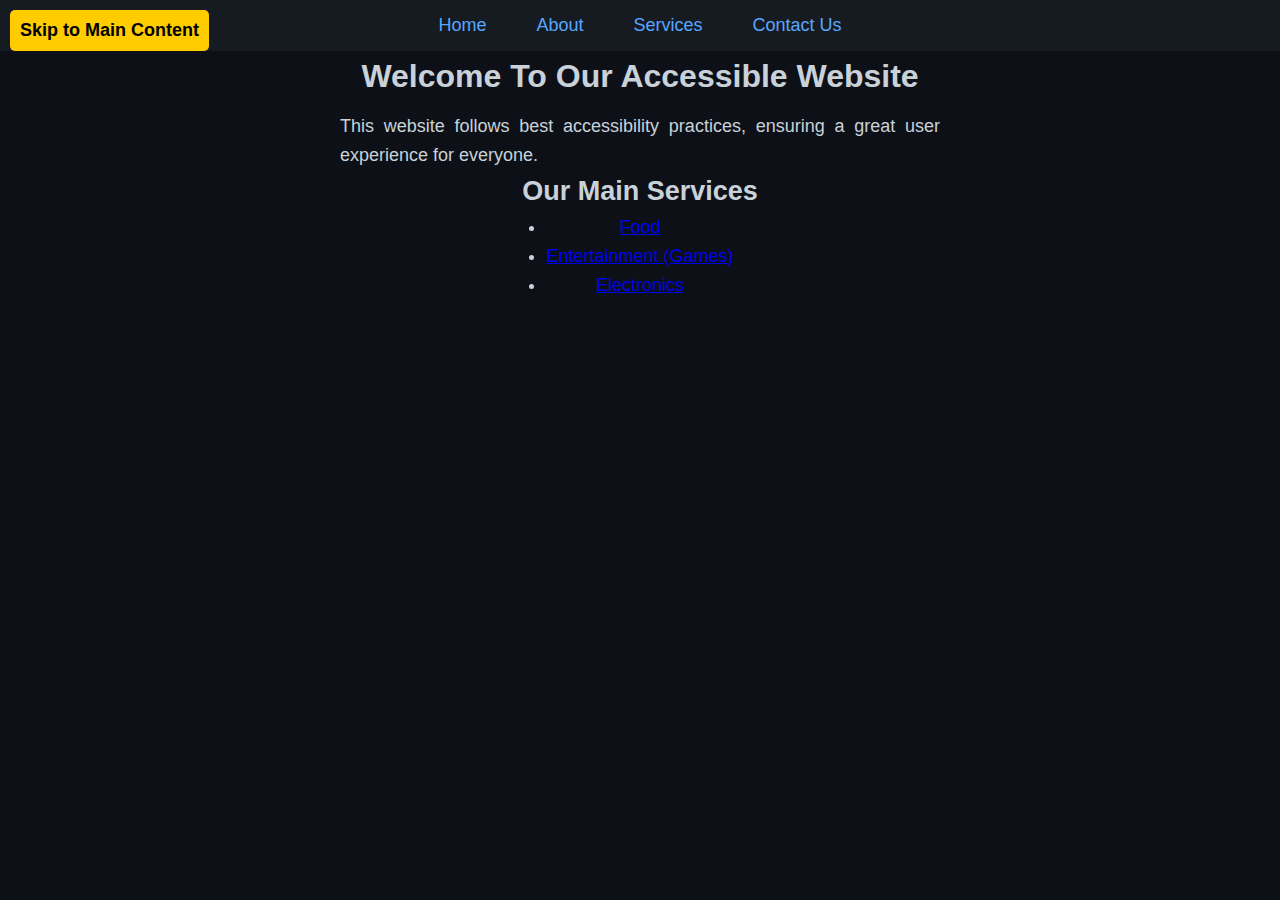
<file: index.html>
<!DOCTYPE html>
<html lang="en">
<head>
    <meta charset="UTF-8">
    <meta name="viewport" content="width=device-width, initial-scale=1.0">
    <title>Accessible Website</title>
    <link rel="stylesheet" href="styles.css">
    <link rel="icon" href="images/HT_avt.jpg" type="image/jpeg">
</head>
<body>

    <a href="#main-content" class="skip-link">Skip to Main Content</a>

    <nav class="navbar">
        <ul class="nav-list">
            <li><a href="index.html">Home</a></li>
            <li><a href="about.html">About</a></li>
            <li><a href="services.html">Services</a></li>
            <li><a href="https://github.com/therealndat" target="_blank">Contact Us</a></li>
        </ul>
    </nav>

    <main id="main-content" class="content">
        <h1>Welcome To Our Accessible Website</h1>
        <p>This website follows best accessibility practices, ensuring a great user experience for everyone.</p>
        <h2>Our Main Services</h2>
        <ul>
            <li><a href="services.html#food">Food</a></li>
            <li><a href="services.html#entertainment">Entertainment (Games)</a></li>
            <li><a href="services.html#electronics">Electronics</a></li>
        </ul>
    </main>

</body>
</html>
</file>
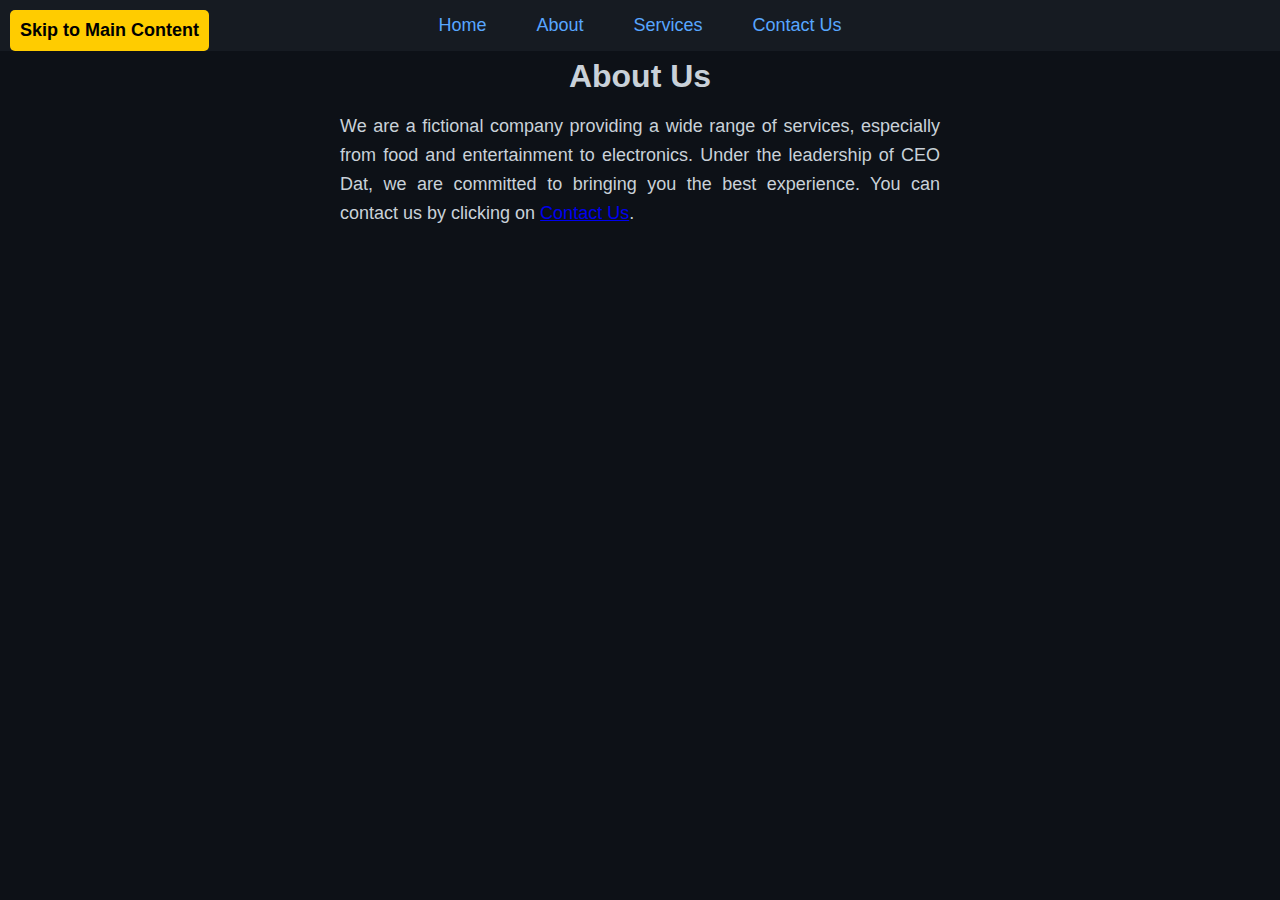
<file: about.html>
<!DOCTYPE html>
<html lang="en">
<head>
    <meta charset="UTF-8">
    <meta name="viewport" content="width=device-width, initial-scale=1.0">
    <title>About</title>
    <link rel="stylesheet" href="styles.css">
    <link rel="icon" href="images/HT_avt.jpg" type="image/jpeg">
</head>
<body>

    <a href="#main-content" class="skip-link">Skip to Main Content</a>

    <nav class="navbar">
        <ul class="nav-list">
            <li><a href="index.html">Home</a></li>
            <li><a href="about.html">About</a></li>
            <li><a href="services.html">Services</a></li>
            <li><a href="https://github.com/therealndat" target="_blank">Contact Us</a></li>
        </ul>
    </nav>

    <main id="main-content" class="content">
        <h1>About Us</h1>
        <p>We are a fictional company providing a wide range of services, especially from food and entertainment to electronics. Under the leadership of CEO Dat, we are committed to bringing you the best experience. You can contact us by clicking on <a href="https://github.com/therealndat" target="_blank">Contact Us</a>.</p>
    </main>

</body>
</html>
</file>
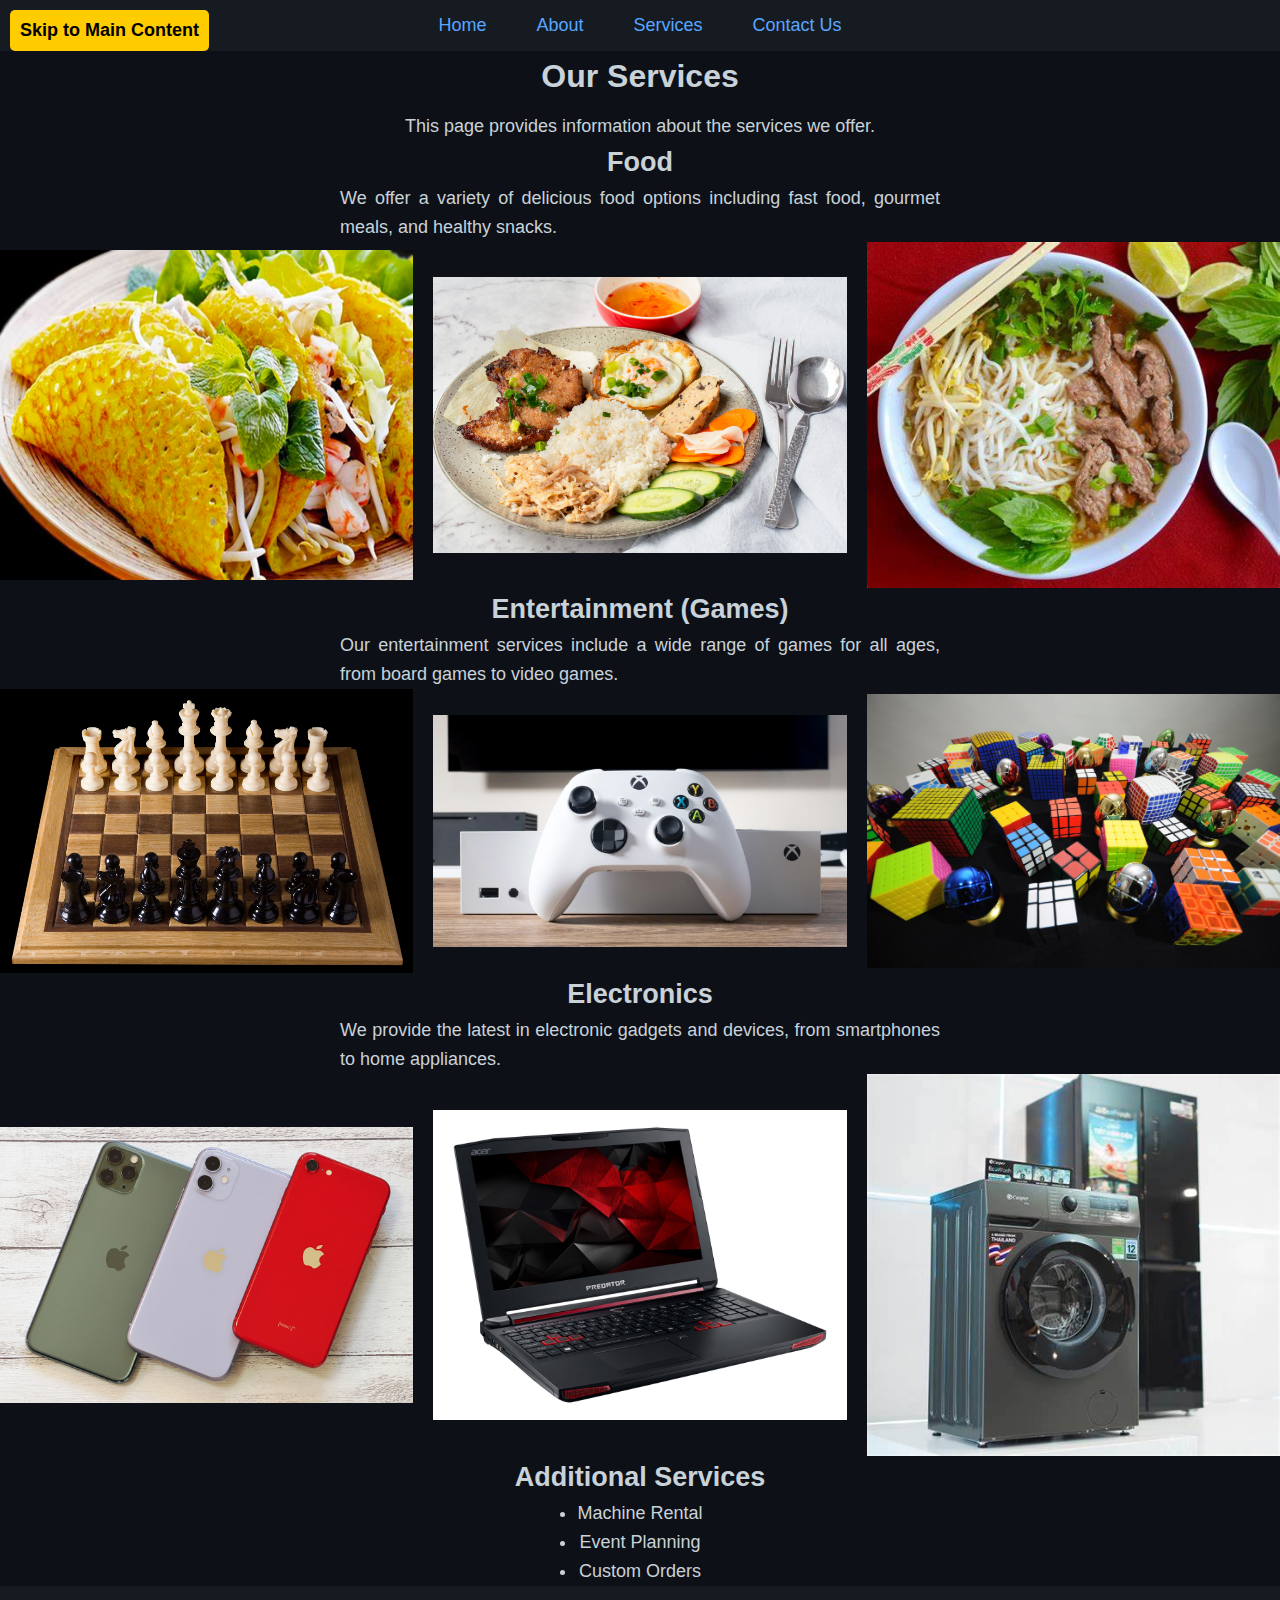
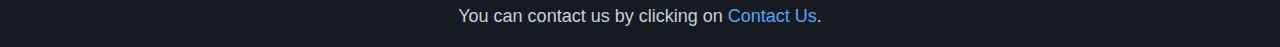
<file: services.html>
<!DOCTYPE html>
<html lang="en">
<head>
    <meta charset="UTF-8">
    <meta name="viewport" content="width=device-width, initial-scale=1.0">
    <title>Services</title>
    <link rel="stylesheet" href="styles.css">
    <link rel="icon" href="images/HT_avt.jpg" type="image/jpeg">
</head>
<body>

    <a href="#main-content" class="skip-link">Skip to Main Content</a>

    <nav class="navbar">
        <ul class="nav-list">
            <li><a href="index.html">Home</a></li>
            <li><a href="about.html">About</a></li>
            <li><a href="services.html">Services</a></li>
            <li><a href="https://github.com/therealndat" target="_blank">Contact Us</a></li>
        </ul>
    </nav>

    <main id="main-content" class="content">
        <h1>Our Services</h1>
        <p>This page provides information about the services we offer.</p>
        
        <h2 id="food">Food</h2>
        <p>We offer a variety of delicious food options including fast food, gourmet meals, and healthy snacks.</p>
        <div class="grid">
            <img src="images/banhxeo.png" alt="Banh Xeo" width="100">
            <img src="images/brokenrice.png" alt="Broken Rice" width="100">
            <img src="images/pho.png" alt="Pho" width="100">
        </div>
        
        <h2 id="entertainment">Entertainment (Games)</h2>
        <p>Our entertainment services include a wide range of games for all ages, from board games to video games.</p>
        <div class="grid">
            <img src="images/chess.png" alt="Chess" width="100">
            <img src="images/console.png" alt="Console" width="100">
            <img src="images/rubiks.png" alt="Rubik's Cube" width="100">
        </div>
        
        <h2 id="electronics">Electronics</h2>
        <p>We provide the latest in electronic gadgets and devices, from smartphones to home appliances.</p>
        <div class="grid">
            <img src="images/iphones.jpg" alt="iPhones" width="100">
            <img src="images/latop.jpeg" alt="Laptop" width="100">
            <img src="images/maygiat.jpg" alt="Washing Machine" width="100">
        </div>
        
        <h2>Additional Services</h2>
        <ul>
            <li>Machine Rental</li>
            <li>Event Planning</li>
            <li>Custom Orders</li>
        </ul>
    </main>

    <footer>
        <p>You can contact us by clicking on <a href="https://github.com/therealndat" target="_blank">Contact Us</a>.</p>
    </footer>

</body>
</html>
</file>
<file: styles.css>
* {
    margin: 0;
    padding: 0;
    box-sizing: border-box;
}

body {
    font-family: Arial, sans-serif;
    font-size: 18px;
    background-color: #0d1117;
    color: #c9d1d9;
}

.skip-link {
    position: absolute;
    top: 10px;
    left: 10px;
    background: #ffcc00;
    color: #000;
    padding: 10px;
    text-decoration: none;
    z-index: 100;
    border-radius: 5px;
    font-weight: bold;
}

.skip-link:focus {
    top: 10px;
    left: 10px;
    background: #ff9900;
}

.navbar {
    background: #161b22;
    padding: 15px;
}

.nav-list {
    display: flex;
    justify-content: center;
    list-style: none;
}

.nav-list li {
    margin: 0 15px;
}

.nav-list a {
    color: #58a6ff;
    text-decoration: none;
    font-size: 18px;
    padding: 10px;
}

.nav-list a:hover {
    text-decoration: underline;
}

.content {
    display: flex;
    flex-direction: column;
    align-items: center;
    justify-content: center;
    text-align: center;
    line-height: 1.6;
}

.content p {
    max-width: 600px;
    text-align: justify;
}

.grid {
    display: grid;
    grid-template-columns: repeat(3, 1fr);
    gap: 20px;
    justify-content: center;
    align-items: center;
}

.grid img {
    width: 100%;
    height: auto;
}

h1 {
    font-size: 2rem;
    margin-bottom: 10px;
}

footer {
    text-align: center;
    padding: 20px;
    background: #161b22;
}

footer a {
    color: #58a6ff;
    text-decoration: none;
    font-size: 18px;
}

footer a:hover {
    text-decoration: underline;
}
</file>
